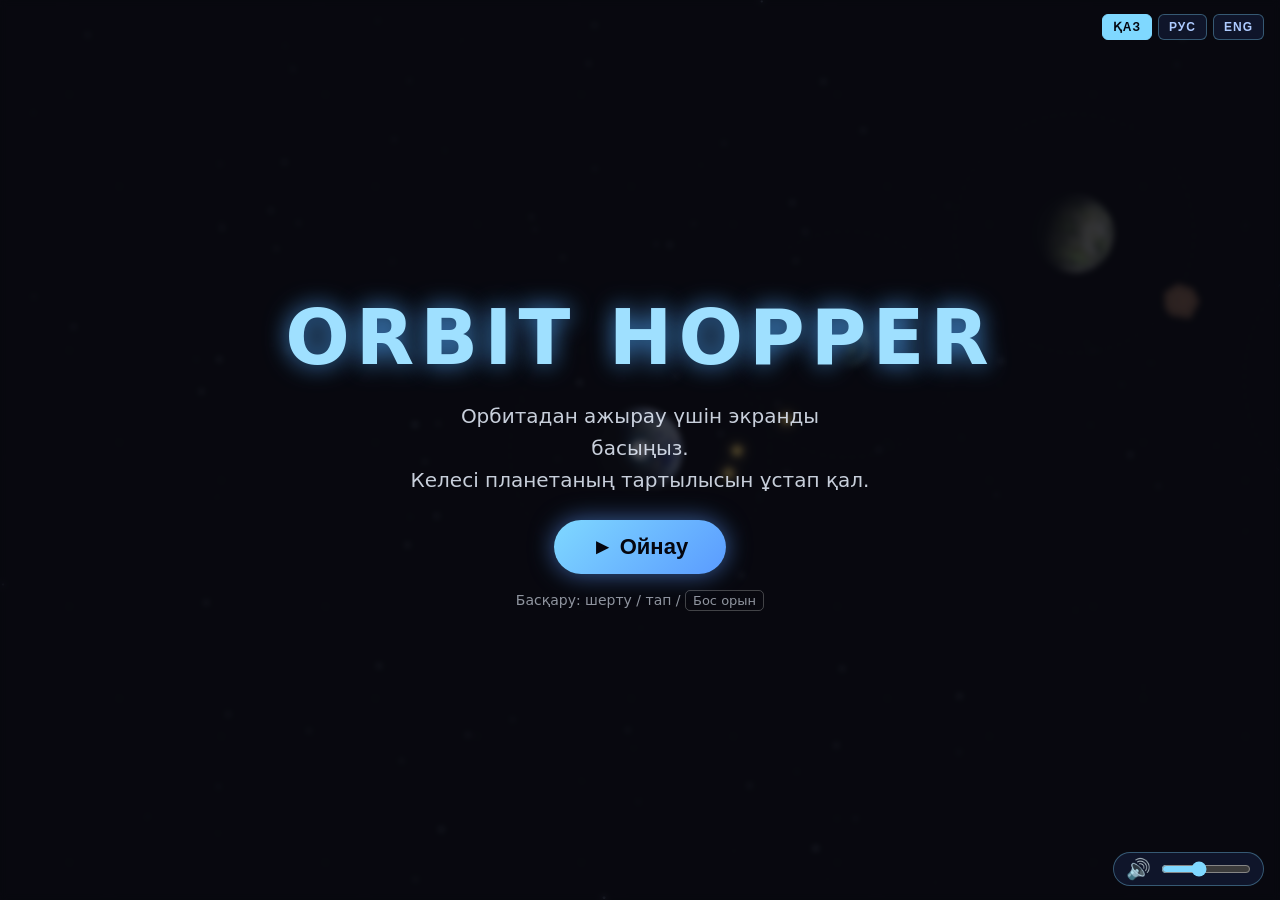
<file: orbit-hopper/index.html>
<!DOCTYPE html>
<html lang="kk">
  <head>
    <meta charset="UTF-8" />
    <meta name="viewport" content="width=device-width, initial-scale=1.0, user-scalable=no" />
    <title>Orbit Hopper</title>
    <link rel="stylesheet" href="style.css" />
  </head>
  <body>
    <div id="game">
      <canvas id="canvas"></canvas>

      <!-- HUD поверх канваса во время игры -->
      <div id="hud" class="hidden">
        <div class="hud-item"><span data-i18n="best">Рекорд</span>: <span id="best">0</span></div>
        <div class="hud-item">★ <span id="currency">0</span></div>
        <div class="hud-item" id="lives">♥♥♥</div>
      </div>

      <!-- Крупный текущий счёт по центру сверху -->
      <div id="score-big" class="hidden"><span id="score">0</span></div>

      <!-- Переключатель языка (виден на всех экранах) -->
      <div id="lang-switch">
        <button data-lang="kk">ҚАЗ</button>
        <button data-lang="ru">РУС</button>
        <button data-lang="en">ENG</button>
      </div>

      <!-- Кнопка паузы (видна только во время игры; показывает game.js) -->
      <button id="pause-btn" class="hidden" aria-label="Пауза">❚❚</button>

      <!-- Управление музыкой: кнопка вкл/выкл + ползунок громкости -->
      <div id="audio-ctrl">
        <button id="music-toggle" aria-label="Музыка вкл/выкл">🔊</button>
        <input
          id="volume"
          type="range"
          min="0"
          max="100"
          value="40"
          aria-label="Громкость музыки"
        />
      </div>

      <!-- Стартовый экран -->
      <div id="start-screen" class="overlay">
        <h1>ORBIT&nbsp;HOPPER</h1>
        <p class="tagline" data-i18n-html="tagline">Орбитадан ажырау үшін экранды басыңыз.<br />Келесі планетаның тартылысын ұстап қал.</p>
        <button id="play-btn" class="btn" data-i18n="play">► Ойнау</button>
        <p class="hint" data-i18n-html="controlsHint">Басқару: шерту / тап / <kbd>Бос орын</kbd></p>
      </div>

      <!-- Экран проигрыша -->
      <div id="gameover-screen" class="overlay hidden">
        <h2 data-i18n="gameOver">Ұшу аяқталды</h2>
        <div class="stats">
          <div><span data-i18n="score">Ұпай</span>: <span id="final-score">0</span></div>
          <div><span data-i18n="jumps">Секірулер</span>: <span id="final-jumps">0</span></div>
          <div><span data-i18n="collected">Жиналған</span> ★: <span id="final-stars">0</span></div>
          <div><span data-i18n="best">Рекорд</span>: <span id="final-best">0</span></div>
        </div>
        <button id="retry-btn" class="btn" data-i18n="retry">↻ Қайтадан</button>
        <p class="hint" data-i18n-html="retryHint">немесе <kbd>Бос орын</kbd> басыңыз</p>
      </div>

      <!-- Экран паузы -->
      <div id="pause-screen" class="overlay hidden">
        <h2 data-i18n="paused">Пауза</h2>
        <button id="resume-btn" class="btn" data-i18n="resume">► Жалғастыру</button>
        <p class="hint" data-i18n-html="pauseHint">немесе <kbd>P</kbd> басыңыз</p>
      </div>
    </div>

    <!-- Сначала чистая логика, потом игра, которая её использует. -->
    <script src="physics.js"></script>
    <script src="game.js"></script>
  </body>
</html>
</file>
<file: orbit-hopper/style.css>
/* style.css — оформление экранов и HUD. Сам игровой мир рисуется на canvas. */

* {
  margin: 0;
  padding: 0;
  box-sizing: border-box;
}

html,
body {
  width: 100%;
  height: 100%;
  overflow: hidden;
  background: #05060f;
  font-family: "Trebuchet MS", "Segoe UI", system-ui, sans-serif;
  color: #eaf2ff;
  /* Запрещаем выделение/масштаб по двойному тапу на мобильных. */
  -webkit-user-select: none;
  user-select: none;
  touch-action: manipulation;
}

#game {
  position: relative;
  width: 100vw;
  height: 100vh;
}

#canvas {
  display: block;
  width: 100%;
  height: 100%;
  /* Лёгкий радиальный градиент имитирует глубокий космос. */
  background: radial-gradient(circle at 50% 35%, #131a36 0%, #05060f 70%);
  cursor: pointer;
}

/* --- HUD --- */
#hud {
  position: absolute;
  top: 14px;
  left: 16px;
  display: flex;
  flex-direction: column; /* в столбик, чтобы не слипалось в углу */
  gap: 7px;
  font-size: 17px;
  font-weight: bold;
  text-shadow: 0 0 8px rgba(120, 180, 255, 0.6);
  pointer-events: none; /* HUD не должен перехватывать клики по игре */
}

/* Крупный текущий счёт по центру сверху */
#score-big {
  position: absolute;
  top: 10px;
  left: 50%;
  transform: translateX(-50%);
  font-size: clamp(34px, 8vw, 64px);
  font-weight: bold;
  line-height: 1;
  color: #fff;
  letter-spacing: 2px;
  text-shadow: 0 0 20px rgba(127, 216, 255, 0.85);
  pointer-events: none;
  z-index: 15;
}
.hud-item span {
  color: #7fd8ff;
}
#lives {
  color: #ff8da3; /* сердца */
  letter-spacing: 2px;
}

/* --- Полноэкранные оверлеи (старт / гейм-овер) --- */
.overlay {
  position: absolute;
  inset: 0;
  display: flex;
  flex-direction: column;
  align-items: center;
  justify-content: center;
  gap: 18px;
  text-align: center;
  padding: 24px;
  background: rgba(5, 6, 15, 0.72);
  backdrop-filter: blur(3px);
  z-index: 10;
}

h1 {
  font-size: clamp(36px, 9vw, 76px);
  letter-spacing: 6px;
  color: #9fe0ff;
  text-shadow: 0 0 24px rgba(80, 170, 255, 0.8);
}

h2 {
  font-size: clamp(28px, 7vw, 52px);
  color: #ff8da3;
  text-shadow: 0 0 20px rgba(255, 90, 130, 0.7);
}

.tagline {
  font-size: clamp(15px, 3.5vw, 20px);
  line-height: 1.6;
  opacity: 0.85;
  max-width: 460px;
}

.stats {
  display: grid;
  gap: 6px;
  font-size: 19px;
  line-height: 1.5;
}
.stats span {
  color: #7fd8ff;
  font-weight: bold;
}

.btn {
  margin-top: 6px;
  padding: 14px 38px;
  font-size: 22px;
  font-weight: bold;
  color: #05060f;
  background: linear-gradient(135deg, #7fd8ff, #5a9bff);
  border: none;
  border-radius: 999px;
  cursor: pointer;
  box-shadow: 0 0 24px rgba(90, 155, 255, 0.6);
  transition: transform 0.12s ease, box-shadow 0.12s ease;
}
.btn:hover {
  transform: scale(1.06);
  box-shadow: 0 0 32px rgba(120, 200, 255, 0.9);
}
.btn:active {
  transform: scale(0.98);
}

.hint {
  font-size: 14px;
  opacity: 0.6;
}
kbd {
  padding: 2px 7px;
  border: 1px solid rgba(255, 255, 255, 0.4);
  border-radius: 5px;
  font-family: inherit;
  font-size: 13px;
}

/* --- Переключатель языка --- */
#lang-switch {
  position: absolute;
  top: 14px;
  right: 16px;
  display: flex;
  gap: 6px;
  z-index: 20; /* выше оверлеев, чтобы переключать на любом экране */
}
#lang-switch button {
  padding: 5px 10px;
  font-size: 12px;
  font-weight: bold;
  letter-spacing: 1px;
  color: #aecbff;
  background: rgba(20, 30, 60, 0.6);
  border: 1px solid rgba(127, 216, 255, 0.35);
  border-radius: 6px;
  cursor: pointer;
  transition: all 0.12s ease;
}
#lang-switch button:hover {
  color: #fff;
  border-color: rgba(127, 216, 255, 0.8);
}
#lang-switch button.active {
  color: #05060f;
  background: #7fd8ff;
  border-color: #7fd8ff;
}

/* --- Кнопка паузы --- */
#pause-btn {
  position: absolute;
  top: 52px;
  right: 16px;
  width: 40px;
  height: 40px;
  font-size: 18px;
  color: #aecbff;
  background: rgba(20, 30, 60, 0.6);
  border: 1px solid rgba(127, 216, 255, 0.35);
  border-radius: 999px;
  cursor: pointer;
  z-index: 20;
  transition: all 0.12s ease;
}
#pause-btn:hover {
  color: #fff;
  border-color: rgba(127, 216, 255, 0.8);
}

/* --- Управление музыкой --- */
#audio-ctrl {
  position: absolute;
  bottom: 14px;
  right: 16px;
  display: flex;
  align-items: center;
  gap: 10px;
  padding: 6px 12px;
  background: rgba(20, 30, 60, 0.6);
  border: 1px solid rgba(127, 216, 255, 0.35);
  border-radius: 999px;
  z-index: 20; /* выше оверлеев — доступно на всех экранах */
}
#music-toggle {
  background: none;
  border: none;
  font-size: 20px;
  cursor: pointer;
  line-height: 1;
}
#music-toggle.off {
  opacity: 0.45; /* приглушаем иконку, когда музыка выключена */
}
#volume {
  width: 90px;
  cursor: pointer;
  accent-color: #7fd8ff; /* цвет ползунка в современных браузерах */
}

.hidden {
  display: none !important;
}
</file>
